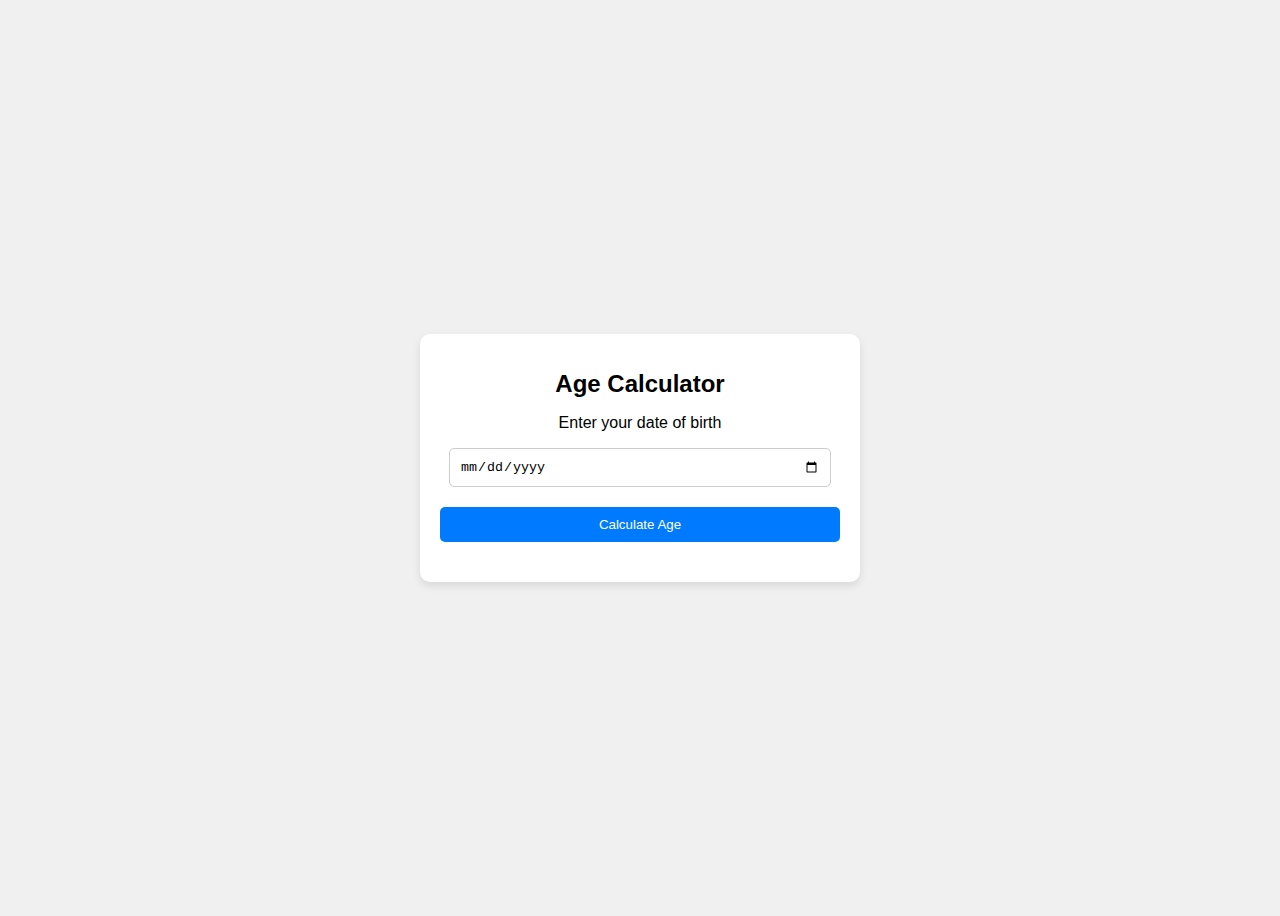
<file: age calculator/index.html>
<!DOCTYPE html>
<html lang="en">
<head>
    <meta charset="UTF-8">
    <meta name="viewport" content="width=device-width, initial-scale=1.0">
    <title>Age Calculator</title>
    <link rel="stylesheet" href="style.css">
</head>
<body>
    <div class="container">
        <h1>Age Calculator</h1>
        <p>Enter your date of birth</p>
        <input type="date" id="dob">
        <button onclick="calculateAge()">Calculate Age</button>
        <p id="age-result"></p>
    </div>

    <script src="script.js"></script>
</body>
</html>
</file>
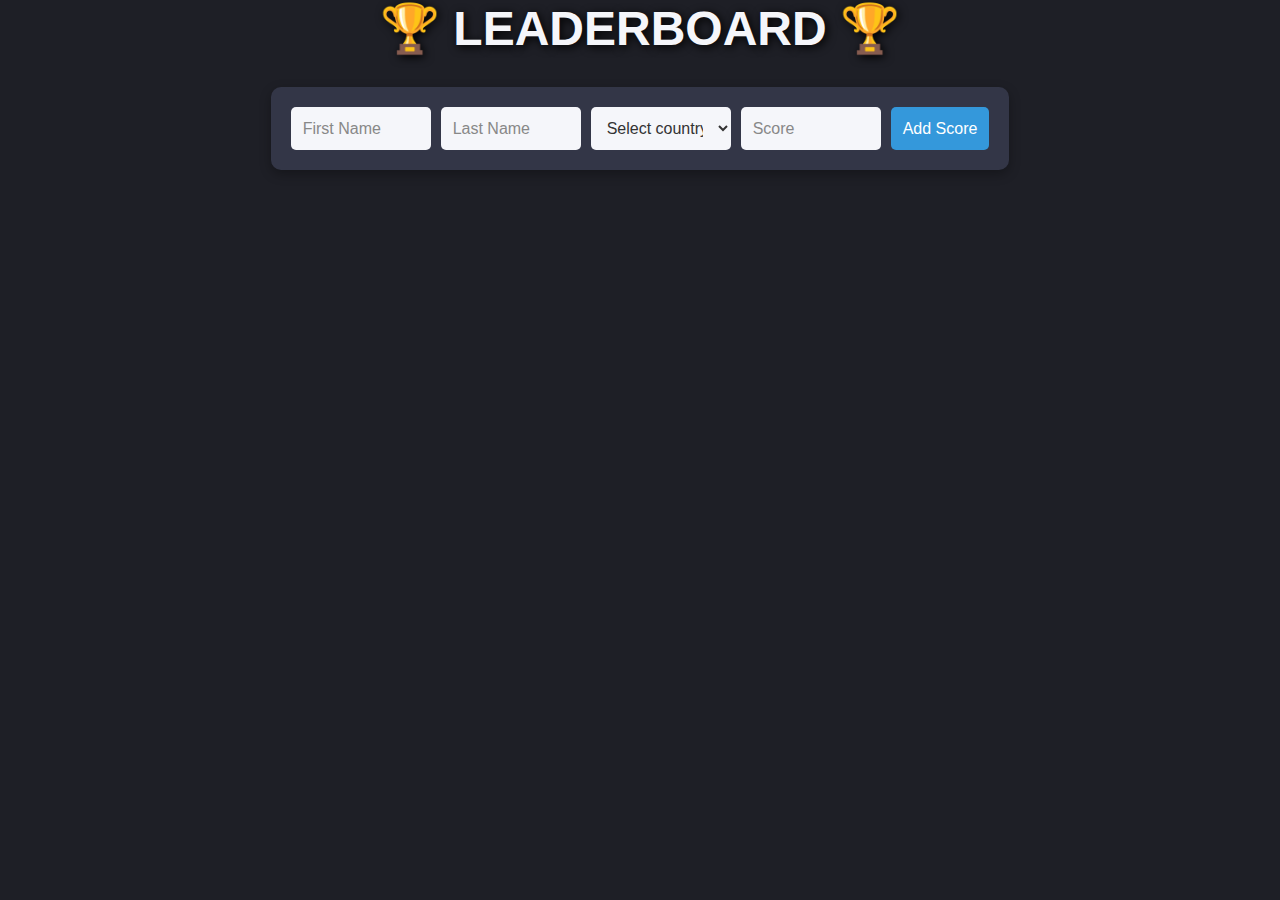
<file: leader board/index.html>
<!DOCTYPE html>
<html lang="en">
<head>
    <meta charset="UTF-8">
    <meta name="viewport" content="width=device-width, initial-scale=1.0">
    <title>Leaderboard</title>
    <link rel="stylesheet" href="styles.css">
</head>
<body>
    <h1>🏆 LEADERBOARD 🏆</h1>
    
    <form id="scoreForm">
        <input type="text" class="fname" placeholder="First Name">
        <input type="text" class="lname" placeholder="Last Name">
        <select name="country" class="country">
            <option value="" selected>Select country</option>
            <option value="India">India</option>
            <option value="Australia">Australia</option>
            <option value="England">England</option>
            <option value="Pakistan">Pakistan</option>
            <option value="Sri Lanka">Sri Lanka</option>
        </select>
        <input type="number" class="score" placeholder="Score">
        <button type="submit">Add Score</button>
    </form>
    
    <div class="container"></div>
    
    <script src="script.js"></script>
</body>
</html>
</file>
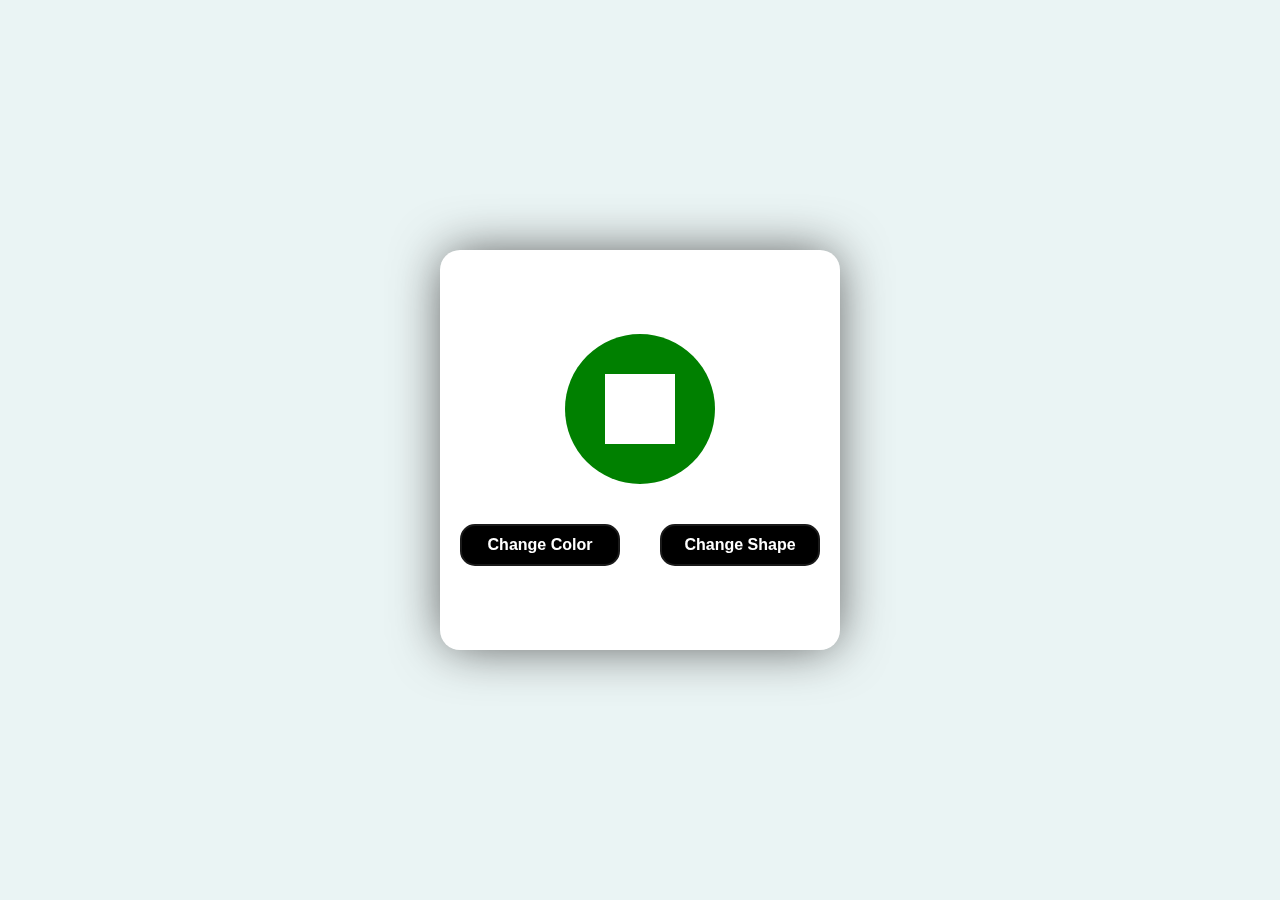
<file: mode/index.html>
<!DOCTYPE html>
<html lang="en">
<head>
    <meta charset="UTF-8">
    <meta name="viewport" content="width=device-width, initial-scale=1.0">
    <title>Shape and Color Changer</title>
    <link rel="stylesheet" href="style.css">
</head>
<body>
    <div class="container">
        <div class="round">
            <div id="square"></div>
        </div>
        <div class="btn">
            <button id="colorButton">Change Color</button>
            <button id="shapeButton">Change Shape</button>
        </div>
    </div>
    <script src="script.js"></script>
</body>
</html>
</file>
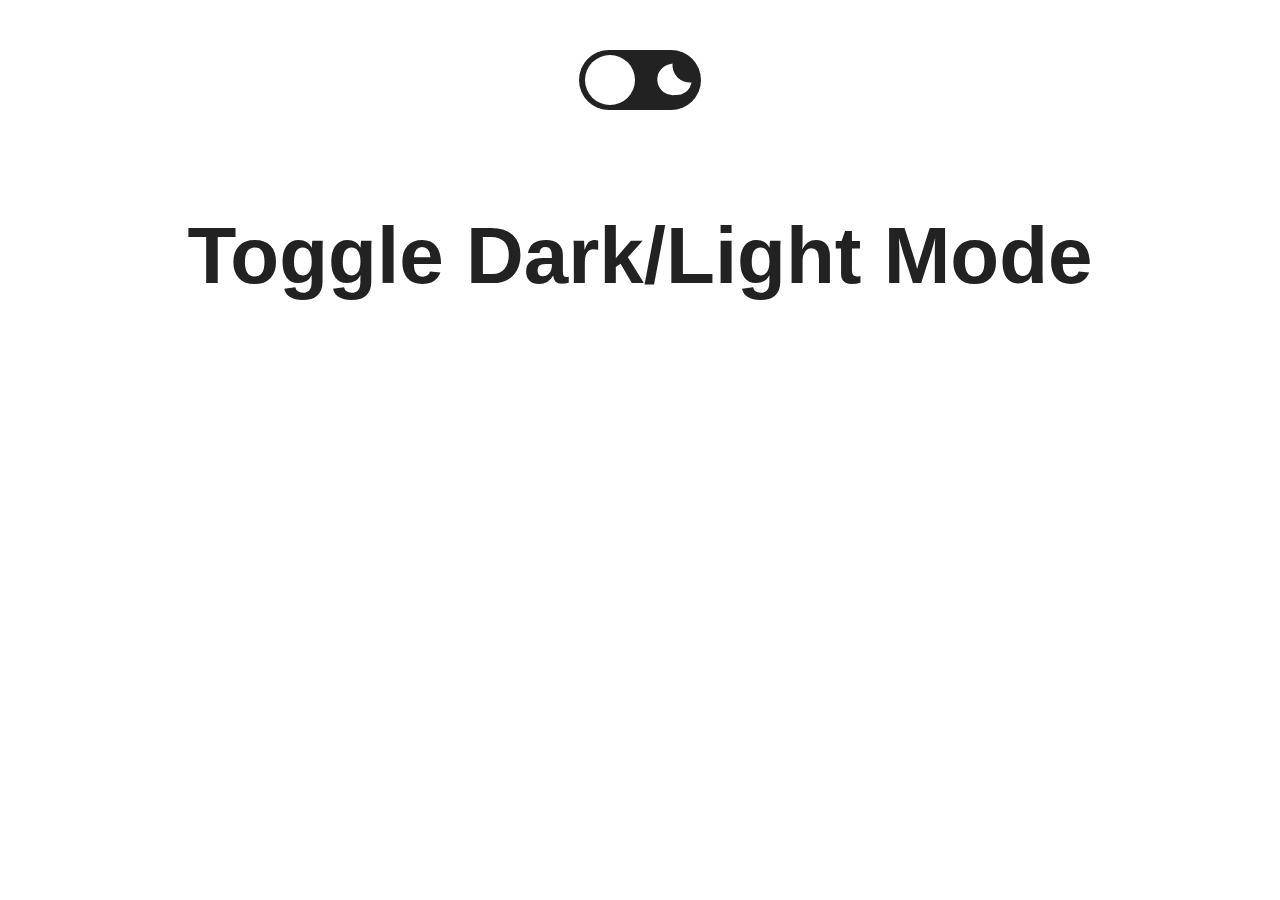
<file: mode2/index.html>
<!DOCTYPE html>
<html lang="en">
<head>
    <meta charset="UTF-8">
    <meta name="viewport" content="width=device-width, initial-scale=1.0">
    <title>Toggle Dark/Light Mode</title>
    <link rel="stylesheet" href="style.css">
</head>
<body>
    <div id="toggle-container">
        <!-- Sun icon for light mode -->
        <svg xmlns="http://www.w3.org/2000/svg" viewBox="0 0 24 24" fill="#FFD700">
            <path d="M12 4.5a.75.75 0 0 1-.75-.75V2a.75.75 0 0 1 1.5 0v1.75a.75.75 0 0 1-.75.75zm0 15a.75.75 0 0 1 .75.75V22a.75.75 0 0 1-1.5 0v-1.75a.75.75 0 0 1 .75-.75zM4.5 12a.75.75 0 0 1-.75-.75H2a.75.75 0 0 1 0-1.5h1.75a.75.75 0 0 1 .75.75v.75zm15 0a.75.75 0 0 1 .75-.75h1.75a.75.75 0 0 1 0 1.5h-1.75a.75.75 0 0 1-.75-.75v-.75zm-9.19 6.19a.75.75 0 0 1-1.06 1.06l-1.24-1.24a.75.75 0 0 1 1.06-1.06l1.24 1.24zm9.19-9.19a.75.75 0 0 1 1.06 1.06l-1.24 1.24a.75.75 0 0 1-1.06-1.06l1.24-1.24zM6.34 7.5a.75.75 0 0 1-1.06 0L4.03 6.26a.75.75 0 0 1 1.06-1.06l1.25 1.25a.75.75 0 0 1 0 1.06zm11.32 9.19a.75.75 0 0 1 1.06 0l1.24 1.24a.75.75 0 0 1-1.06 1.06l-1.24-1.24a.75.75 0 0 1 0-1.06zM12 6a6 6 0 1 0 0 12 6 6 0 0 0 0-12zm0 10.5a4.5 4.5 0 1 1 0-9 4.5 4.5 0 0 1 0 9z"/>
        </svg>
        <div id="circle"></div>
        <!-- Moon icon for dark mode -->
        <svg xmlns="http://www.w3.org/2000/svg" viewBox="0 0 24 24" fill="#FFFFFF">
            <path d="M21.94 13.5c-.1.34-.2.68-.33 1.01A9.03 9.03 0 0 1 12 21 9 9 0 0 1 9.5 2.39c.33-.13.67-.23 1.01-.33A10.5 10.5 0 0 0 21.94 13.5z"/>
        </svg>
    </div>

    <h1>Toggle Dark/Light Mode</h1>

    <script src="script.js"></script>
</body>
</html>
</file>
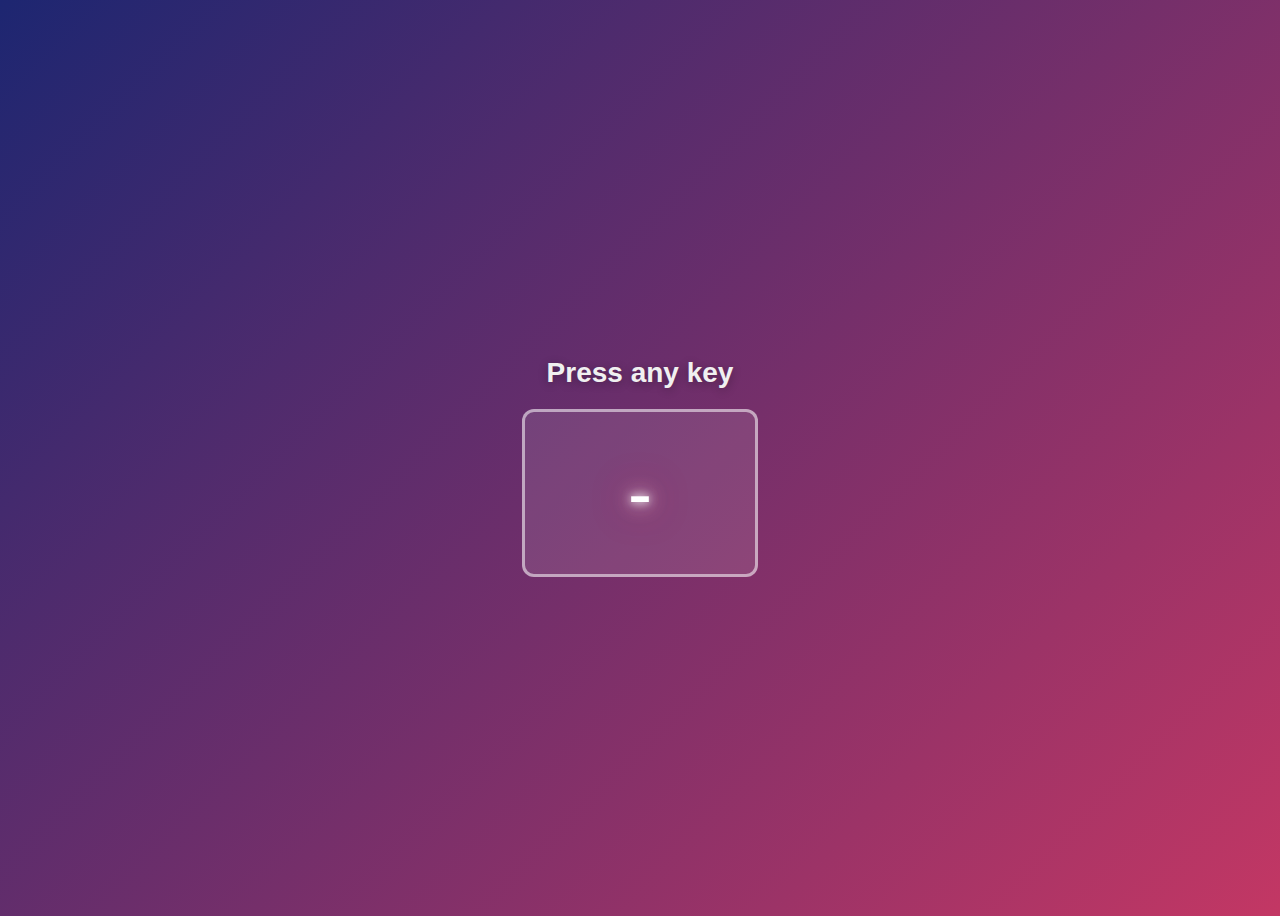
<file: pressed button/index.html>
<!DOCTYPE html>
<html lang="en">
<head>
    <meta charset="UTF-8">
    <meta name="viewport" content="width=device-width, initial-scale=1.0">
    <title>Stylish Key Press Display</title>
    <link rel="stylesheet" href="style.css">
</head>
<body>
    <div class="container">
        <h1>Press any key</h1>
        <div id="keyDisplay">-</div>
    </div>
    <script src="script.js"></script>
</body>
</html>
</file>
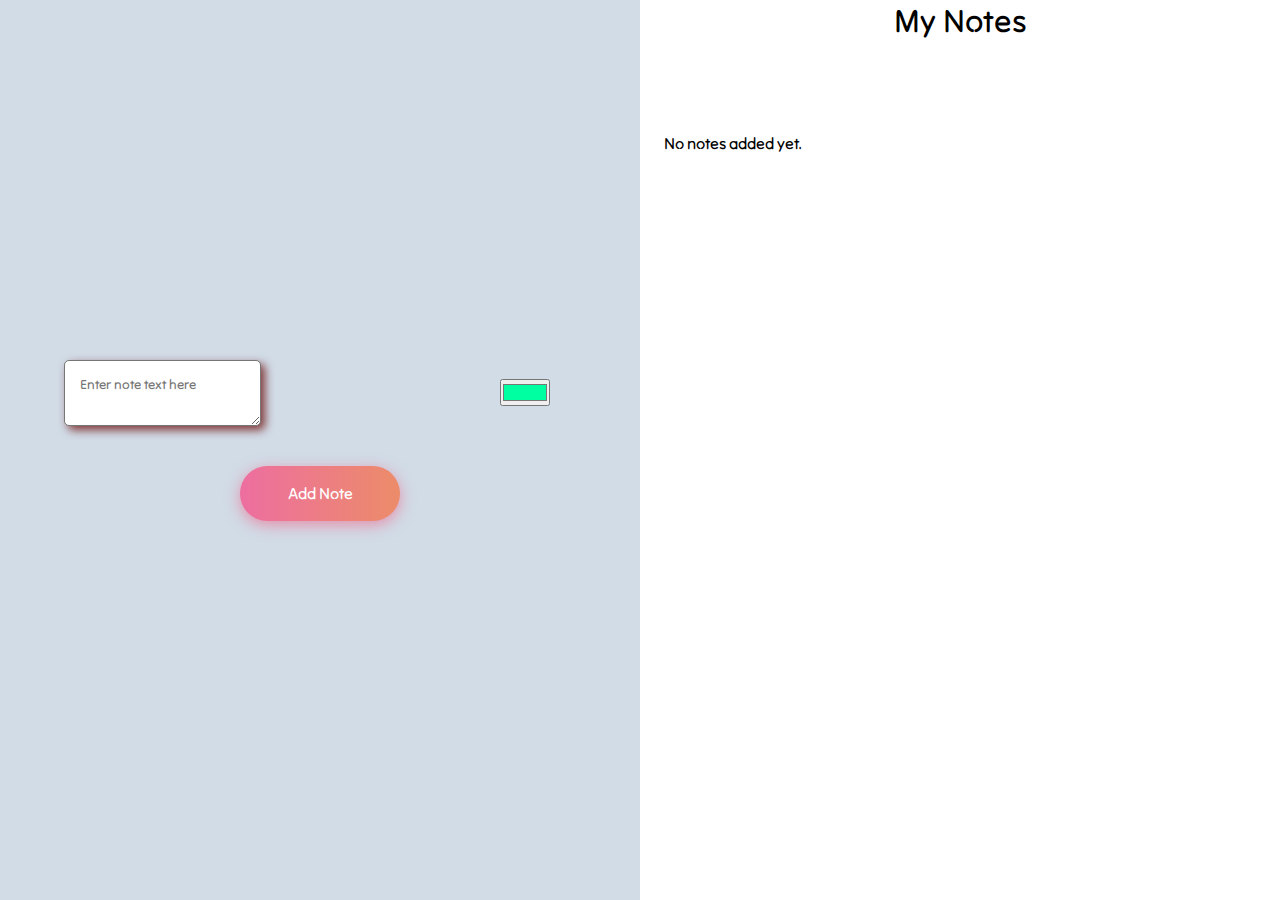
<file: sticky notes/index.html>
<!DOCTYPE html>
<html lang="en">
<head>
  <meta charset="UTF-8">
  <meta name="viewport" content="width=device-width, initial-scale=1.0">
  <title>Sticky Notes</title>
  <link rel="stylesheet" href="style.css">
  <link rel="stylesheet" href="https://cdnjs.cloudflare.com/ajax/libs/animate.css/4.1.1/animate.min.css"/>
  <link rel="stylesheet" href="https://fonts.googleapis.com/css2?family=Roboto:wght@100&family=Tilt+Neon&display=swap">
</head>
<body>
  <div class="container">
   
    <div class="left-Container">
      <div class="color_and_text">
        <textarea placeholder="Enter note text here"></textarea>
        <div class="color">
          <input type="color" value="#00ffa1">
        </div>
      </div>
      <button class="bn632-hover bn27">Add Note</button>
    </div>

    
    <div class="right-container">
      <h1>My Notes</h1>
      <div class="notesNotAdded">No notes added yet.</div>
      <div class="right-container-notes"></div>
    </div>
  </div>

  <script src="script.js"></script>
</body>
</html>
</file>
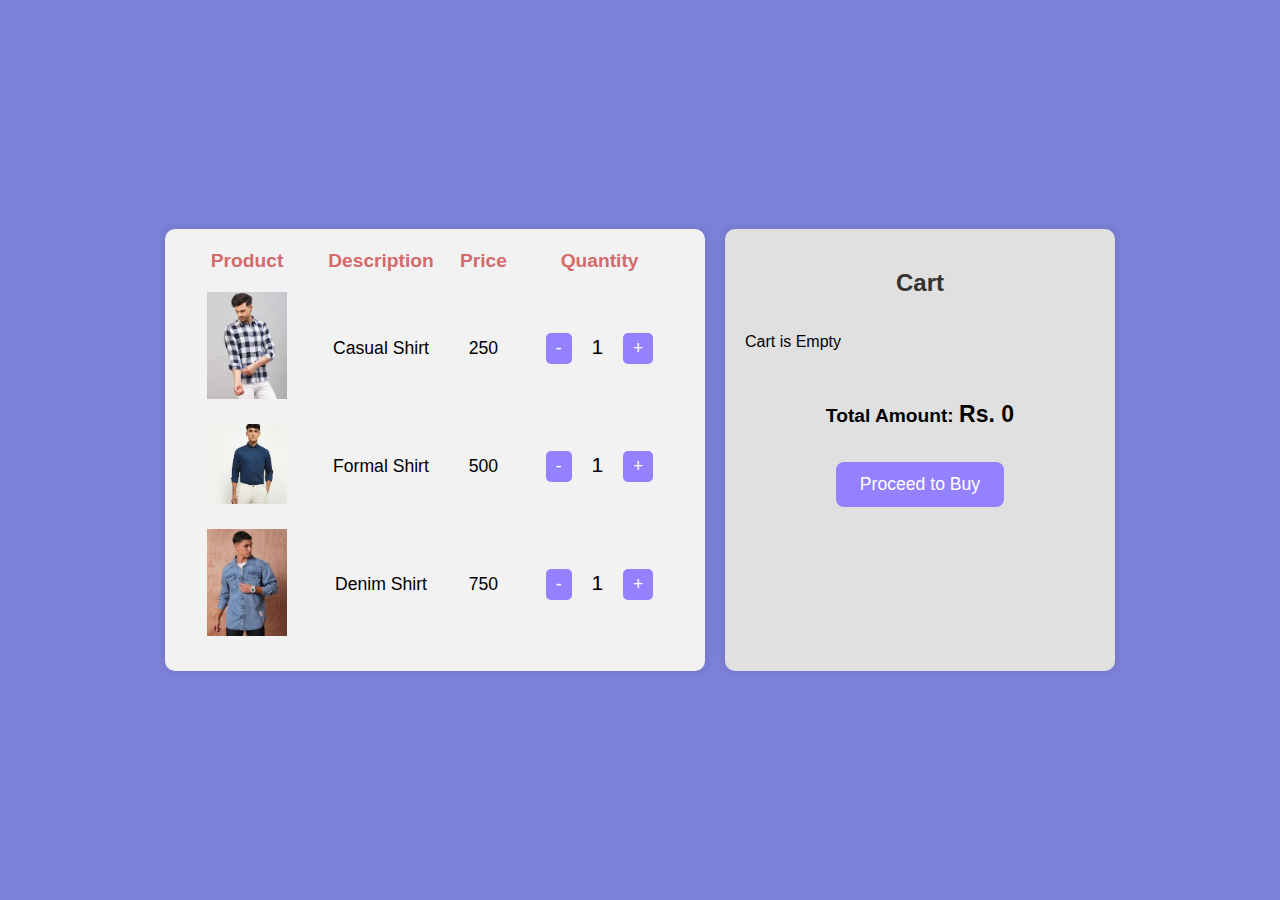
<file: weakely test/index.html>
<!DOCTYPE html>
<html lang="en">
<head>
  <meta charset="UTF-8">
  <meta name="viewport" content="width=device-width, initial-scale=1.0">
  <title>Shopping Cart</title>
  <link rel="stylesheet" href="style.css">
</head>
<body>
  <div class="container">
    <!-- Products List -->
    <div class="products">
      <table>
        <thead>
          <tr>
            <th>Product</th>
            <th>Description</th>
            <th>Price</th>
            <th>Quantity</th>
          </tr>
        </thead>
        <tbody>
          <tr>
            <td><img src="casual.jpg" alt="Casual Shirt" class="product-img"></td>
            <td>Casual Shirt</td>
            <td>250</td>
            <td>
              <button class="btn" onclick="updateQuantity(this, -1)">-</button>
              <span class="quantity">1</span>
              <button class="btn" onclick="updateQuantity(this, 1)">+</button>
            </td>
          </tr>
          <tr>
            <td><img src="formal.jpg" alt="Formal Shirt" class="product-img"></td>
            <td>Formal Shirt</td>
            <td>500</td>
            <td>
              <button class="btn" onclick="updateQuantity(this, -1)">-</button>
              <span class="quantity">1</span>
              <button class="btn" onclick="updateQuantity(this, 1)">+</button>
            </td>
          </tr>
          <tr>
            <td><img src="denim.jpg" alt="Denim Shirt" class="product-img"></td>
            <td>Denim Shirt</td>
            <td>750</td>
            <td>
              <button class="btn" onclick="updateQuantity(this, -1)">-</button>
              <span class="quantity">1</span>
              <button class="btn" onclick="updateQuantity(this, 1)">+</button>
            </td>
          </tr>
        </tbody>
      </table>
    </div>

    <!-- Cart Summary -->
    <div class="cart">
      <h2>Cart</h2>
      <div id="cart-items">
        <p id="cart-status">Cart is Empty</p>
      </div>
      <div class="total">
        <p>Total Amount: <span id="total-amount">Rs. 0</span></p>
      </div>
      <button id="checkout-btn">Proceed to Buy</button>
    </div>
  </div>

  <script src="script.js"></script>
</body>
</html>
</file>
<file: age calculator/style.css>
body {
    font-family: Arial, sans-serif;
    display: flex;
    justify-content: center;
    align-items: center;
    height: 100vh;
    background-color: #f0f0f0;
}

.container {
    background-color: white;
    padding: 20px;
    border-radius: 10px;
    box-shadow: 0 4px 8px rgba(0, 0, 0, 0.1);
    text-align: center;
    width: 400px; /* Increase the width */
}

h1 {
    margin-bottom: 10px;
    font-size: 24px;
}

input {
    padding: 10px;
    margin-bottom: 20px;
    width: 90%; /* Adjust the width of the input */
    border: 1px solid #ccc;
    border-radius: 5px;
}

button {
    padding: 10px 15px;
    background-color: #007bff;
    color: white;
    border: none;
    border-radius: 5px;
    cursor: pointer;
    width: 100%; /* Make the button full width */
}

button:hover {
    background-color: #0056b3;
}

#age-result {
    margin-top: 20px;
    font-size: 18px;
    font-weight: bold;
}
</file>
<file: leader board/styles.css>
* {
    margin: 0;
    padding: 0;
    box-sizing: border-box;
}

body {
    display: flex;
    flex-direction: column;
    justify-content: center;
    align-items: center;
    background-color: #1e1f26;
    font-family: Arial, sans-serif;
}

h1 {
    font-size: 48px;
    color: #f5f6fa;
    margin-bottom: 20px;
    text-shadow: 2px 2px 10px #000;
}

form {
    background-color: #333647;
    padding: 20px;
    border-radius: 10px;
    box-shadow: 0 4px 12px rgba(0, 0, 0, 0.3);
    display: flex;
    gap: 10px;
    margin-top: 10px;
}

input, select, button {
    border: none;
    border-radius: 5px;
    padding: 12px;
    font-size: 16px;
}

input, select {
    color: #333;
    background-color: #f5f6fa;
    width: 140px;
}

button {
    background-color: #3498db;
    color: white;
    cursor: pointer;
    transition: background-color 0.3s;
}

button:hover {
    background-color: #2980b9;
}

.container {
    width: 80%;
    max-height: 430px;
    border: none;
    padding: 30px 20px;
    margin-top: 40px;
    display: none;
    overflow-y: auto;
    border-radius: 10px;
    background-color: #333647;
    box-shadow: 0 4px 12px rgba(0, 0, 0, 0.5);
}

.container::-webkit-scrollbar {
    display: none;
}

.card {
    display: flex;
    justify-content: space-between;
    align-items: center;
    background-color: #2d2f3a;
    padding: 20px;
    border-radius: 10px;
    margin: 10px 0;
    color: #f5f6fa;
    box-shadow: 0 4px 12px rgba(0, 0, 0, 0.3);
    transition: transform 0.3s;
}

.card:hover {
    transform: scale(1.02);
}

.card div {
    text-align: center;
    font-size: 18px;
    flex: 1;
}

.card .actions {
    display: flex;
    gap: 10px;
}

button.action-btn {
    background-color: #e74c3c;
    color: white;
    border: none;
    border-radius: 5px;
    padding: 10px;
    cursor: pointer;
    transition: background-color 0.3s;
}

button.action-btn:hover {
    background-color: #c0392b;
}

button.increment, button.decrement {
    background-color: #3498db;
}

button.increment:hover, button.decrement:hover {
    background-color: #2980b9;
}

::placeholder {
    color: #888;
}
</file>
<file: mode/style.css>
*{
    margin: 0;
    padding: 0;
    box-sizing: border-box;
}
body{
    width: 100%;
    height: 100vh;
    display: flex;
    justify-content: center;
    align-items: center;
    background-color: rgb(234,244,244);
}
.round{
    width: 150px;
    height: 150px;
    background-color: green;
    border-radius: 50%;
    display: flex;
    justify-content: center;
    align-items: center;
}
.container{
    /* border: 2px solid green; */
    width: 400px;
    height: 400px;
    box-shadow: 0px 0px 51px -5px rgba(77,77,77,1);
    display: flex;
    justify-content: center;
    align-items: center;
    flex-direction: column;
    gap: 40px;
    border-radius: 20px;
    background-color: white;
}
#square{
    width: 70px;
    height: 70px;
    background-color: white;
}
#round{
    width: 70px;
    height: 70px;
    border-radius: 50%;
    background-color: white;
}
#diamond{
    width: 70px;
    height: 70px;
    background-color: white;
    clip-path: polygon(50% 0%, 100% 50%, 50% 100%, 0% 50%);
}
#triangle{
    width: 70px;
    height: 70px;
    background-color: white;
    clip-path: polygon(50% 0%, 0% 100%, 100% 100%);
}
#arrow{
    width: 70px;
    height: 70px;
    background-color: white;
    clip-path: polygon(40% 0%, 40% 20%, 100% 20%, 100% 80%, 40% 80%, 40% 100%, 0% 50%);
}
#frame{
    width: 70px;
    height: 70px;
    background-color: white;
    clip-path: polygon(0% 0%, 0% 100%, 25% 100%, 25% 25%, 75% 25%, 75% 75%, 25% 75%, 25% 100%, 100% 100%, 100% 0%); 
}
#star{
    width: 70px;
    height: 70px;
    background-color: white;
    clip-path: polygon(50% 0%, 61% 35%, 98% 35%, 68% 57%, 79% 91%, 50% 70%, 21% 91%, 32% 57%, 2% 35%, 39% 35%);
}
#cross{
    width: 70px;
    height: 70px;
    background-color: white;
    clip-path: polygon(20% 0%, 0% 20%, 30% 50%, 0% 80%, 20% 100%, 50% 70%, 80% 100%, 100% 80%, 70% 50%, 100% 20%, 80% 0%, 50% 30%);
}
#left-point{
    width: 70px;
    height: 70px;
    background-color: white;
    clip-path: polygon(25% 0%, 100% 1%, 100% 100%, 25% 100%, 0% 50%);
}
#right-point{
    width: 70px;
    height: 70px;
    background-color: white;
    clip-path: polygon(0% 0%, 75% 0%, 100% 50%, 75% 100%, 0% 100%);
}
#parallal{
    width: 70px;
    height: 70px;
    background-color: white;
    clip-path: polygon(25% 0%, 100% 0%, 75% 100%, 0% 100%);
}
#cheg{
    width: 70px;
    height: 70px;
    background-color: white;
    clip-path: polygon(75% 0%, 100% 50%, 75% 100%, 0% 100%, 25% 50%, 0% 0%);
}

button {
  appearance: none;
  background-color: #000000;
  border: 2px solid #1A1A1A;
  border-radius: 15px;
  box-sizing: border-box;
  color: #FFFFFF;
  cursor: pointer;
  display: inline-block;
  font-family: Roobert,-apple-system,BlinkMacSystemFont,"Segoe UI",Helvetica,Arial,sans-serif,"Apple Color Emoji","Segoe UI Emoji","Segoe UI Symbol";
  font-size: 16px;
  font-weight: 600;
    padding: 10px;
  text-align: center;
  text-decoration: none;
  transition: all 300ms cubic-bezier(.23, 1, 0.32, 1);
  user-select: none;
  -webkit-user-select: none;
  touch-action: manipulation;
  width: 40%;
  will-change: transform;
}

button:disabled {
  pointer-events: none;
}

button:hover {
  box-shadow: rgba(0, 0, 0, 0.25) 0 8px 15px;
  transform: translateY(-2px);
}

button:active {
  box-shadow: none;
  transform: translateY(0);
}
.btn{
    width: 100%;
    display: flex;
    justify-content: space-around;
    flex-wrap: wrap;
}
</file>
<file: mode2/style.css>
body {
    color: #222;
    background-color: #fff;
    font-family: 'Montserrat', sans-serif;
    transition: background-color .5s, color .5s;
    margin: 0;
    padding: 0;
} 

#toggle-container {
    margin: 50px auto;
    width: 110px;
    height: 60px;
    background-color: #222;
    border-radius: 30px;
    display: flex;
    justify-content: space-between;
    align-items: center;
    padding: 0 6px;
    cursor: pointer;
    display: flex;
    position: relative;
}

svg {
    width: 40px;
    height: 40px;
}

#circle {
    position: absolute;
    height: 50px;
    width: 50px;
    border-radius: 50%;
    background-color: #fff;
    transition: transform .5s, background-color .5s;
    will-change: transform;
}

.dark-mode {
    transform: translateX(calc(100% + 10px));
}

h1 {
    font-size: 5rem;
    margin: 100px auto;
    text-align: center;
}

.color-white {
    color: white;
}

.bck-color-black {
    background-color: black;
}
</file>
<file: pressed button/style.css>
{
    margin: 0;
    padding: 0;
    box-sizing: border-box;
}

body {
    display: flex;
    align-items: center;
    justify-content: center;
    min-height: 100vh;
    font-family: 'Segoe UI', Tahoma, Geneva, Verdana, sans-serif;
    background: linear-gradient(135deg, #1d2671, #c33764);
    color: #fff;
    overflow: hidden;
}

.container {
    text-align: center;
    animation: fadeIn 1s ease-in-out;
}

h1 {
    font-size: 28px;
    margin-bottom: 20px;
    color: #f0f0f0;
    text-shadow: 0 2px 10px rgba(0, 0, 0, 0.3);
}

#keyDisplay {
    font-size: 72px;
    color: #fff;
    padding: 40px;
    border: 3px solid #ffffff88;
    border-radius: 12px;
    background-color: rgba(255, 255, 255, 0.1);
    text-shadow: 0 0 10px #fff, 0 0 20px #fff, 0 0 30px #c33764, 0 0 40px #c33764;
    transition: transform 0.1s ease;
    display: inline-block;
    min-width: 150px;
}

#keyDisplay:active {
    transform: scale(1.1);
}

@keyframes fadeIn {
    from { opacity: 0; transform: translateY(-30px); }
    to { opacity: 1; transform: translateY(0); }
}
</file>
<file: sticky notes/style.css>
@import url('https://fonts.googleapis.com/css2?family=Roboto:wght@100&family=Tilt+Neon&display=swap');
* {
    padding: 0;
    margin: 0;
    box-sizing: border-box;
    font-family: 'Tilt Neon', sans-serif;
}

.container {
    display: flex;
    width: 100%;
    height: 100vh;
}

.left-Container {
    width: 50%;
    height: 100%;
    background-color: rgb(209, 220, 231);
    display: flex;
    justify-content: center;
    align-items: center;
    flex-direction: column;
    gap: 20px;
}

.buttonss {
    width: 85%;
}

img {
    width: 70px;
    height: 70px;
}

.color_and_text {
    width: 80%;
    display: flex;
    justify-content: space-between;
}

.color {
    width: 20%;
    display: flex;
    flex-direction: column;
    justify-content: center;
    align-items: center;
}

textarea {
    box-shadow: 4px 4px 10px 0px #803636;
    border-radius: 5px;
    padding: 15px;
}

.left-Container button {
    margin-top: 20px;
}

.right-container {
    width: 50%;
    height: 100vh;
    display: flex;
    flex-direction: column;
    flex-wrap: wrap;
    gap: 20PX;
    align-items: start;
    justify-content: start;
    overflow-y: scroll;
    overflow-x: hidden;
}

.right-container h1 {
    width: 100%;
    text-align: center;
}

.right-container-notes {
    width: 50%;
    height: 100%;
    display: flex;
    flex-wrap: wrap;
    gap: 20PX;
    align-items: start;
    justify-content: start;
}

.notesNotAdded {
    width: 100%;
    height: fit-content;
    background-color: white;
    display: flex;
    justify-content: center;
    align-items: center;
}

.right-container div {
    width: fit-content;
    min-width: 200px;
    height: 150px;
    position: relative;
    padding: 17px 17px 3px 3px;
}

.right-container button {
    position: absolute;
    right: 8px;
    top: 5px;
    background-color: transparent;
    border: none;
    cursor: pointer;
    padding: 10px;
}

.bn632-hover {
    width: 160px;
    font-size: 16px;
    font-weight: 600;
    color: #fff;
    cursor: pointer;
    margin: 20px;
    height: 55px;
    text-align: center;
    border: none;
    background-size: 300% 100%;
    border-radius: 50px;
    transition: all .4s ease-in-out;
}

.bn632-hover:hover {
    background-position: 100% 0;
    transition: all .4s ease-in-out;
}

.bn632-hover:focus {
    outline: none;
}

.bn632-hover.bn27 {
    background-image: linear-gradient(
      to right,
      #ed6ea0,
      #ec8c69,
      #f7186a,
      #fbb03b
    );
    box-shadow: 0 4px 15px 0 rgba(236, 116, 149, 0.75);
}
</file>
<file: weakely test/style.css>
/* General styling */
body {
    font-family: Arial, sans-serif;
    background-color: #7a81d7;
    display: flex;
    justify-content: center;
    align-items: center;
    height: 100vh;
    margin: 0;
  }
  
  .container {
    display: flex;
    gap: 20px;
  }
  
  /* Product List Styling */
  .products {
    background-color: #f2f2f2;
    border-radius: 10px;
    padding: 20px;
    width: 500px; /* Increased width */
    box-shadow: 0 0 10px rgba(0, 0, 0, 0.1);
  }
  
  table {
    width: 100%;
    border-collapse: collapse;
  }
  
  thead th {
    font-size: 1.2em;
    color: #d46a6a;
    padding-bottom: 10px;
  }
  
  tbody td {
    text-align: center;
    padding: 10px;
    font-size: 1.1em; /* Increased font size */
  }
  
  .product-img {
    width: 80px; /* Larger product image */
    height: auto;
  }
  
  .quantity {
    font-size: 1.2em;
    margin: 0 10px;
  }
  
  /* Buttons for quantity control */
  .btn {
    background-color: #9381ff;
    color: white;
    font-size: 1em;
    border: none;
    padding: 5px 10px;
    border-radius: 5px;
    cursor: pointer;
    margin: 0 5px;
  }
  
  .btn:hover {
    background-color: #7660d4;
  }
  
  /* Cart Styling */
  .cart {
    background-color: #e0e0e0;
    border-radius: 10px;
    padding: 20px;
    width: 350px; /* Increased width */
    box-shadow: 0 0 10px rgba(0, 0, 0, 0.1);
    display: flex;
    flex-direction: column;
    align-items: center;
  }
  
  .cart h2 {
    font-size: 1.5em; /* Larger heading */
    margin-bottom: 20px;
    color: #333;
  }
  
  #cart-items {
    width: 100%;
    margin-bottom: 15px;
  }
  
  .cart-item {
    display: flex;
    justify-content: space-between;
    width: 100%;
    font-size: 1.1em; /* Larger item details */
    padding: 8px 0;
    border-bottom: 1px dashed #ccc;
  }
  
  .total {
    width: 100%;
    text-align: center;
    font-weight: bold;
    font-size: 1.2em; /* Larger total amount */
  }
  
  #total-amount {
    font-size: 1.2em;
  }
  
  #checkout-btn {
    background-color: #9381ff;
    border: none;
    color: white;
    padding: 12px 24px; /* Larger button */
    font-size: 1.1em;
    border-radius: 8px;
    cursor: pointer;
    margin-top: 15px;
  }
  
  #checkout-btn:hover {
    background-color: #7660d4;
  }
</file>
